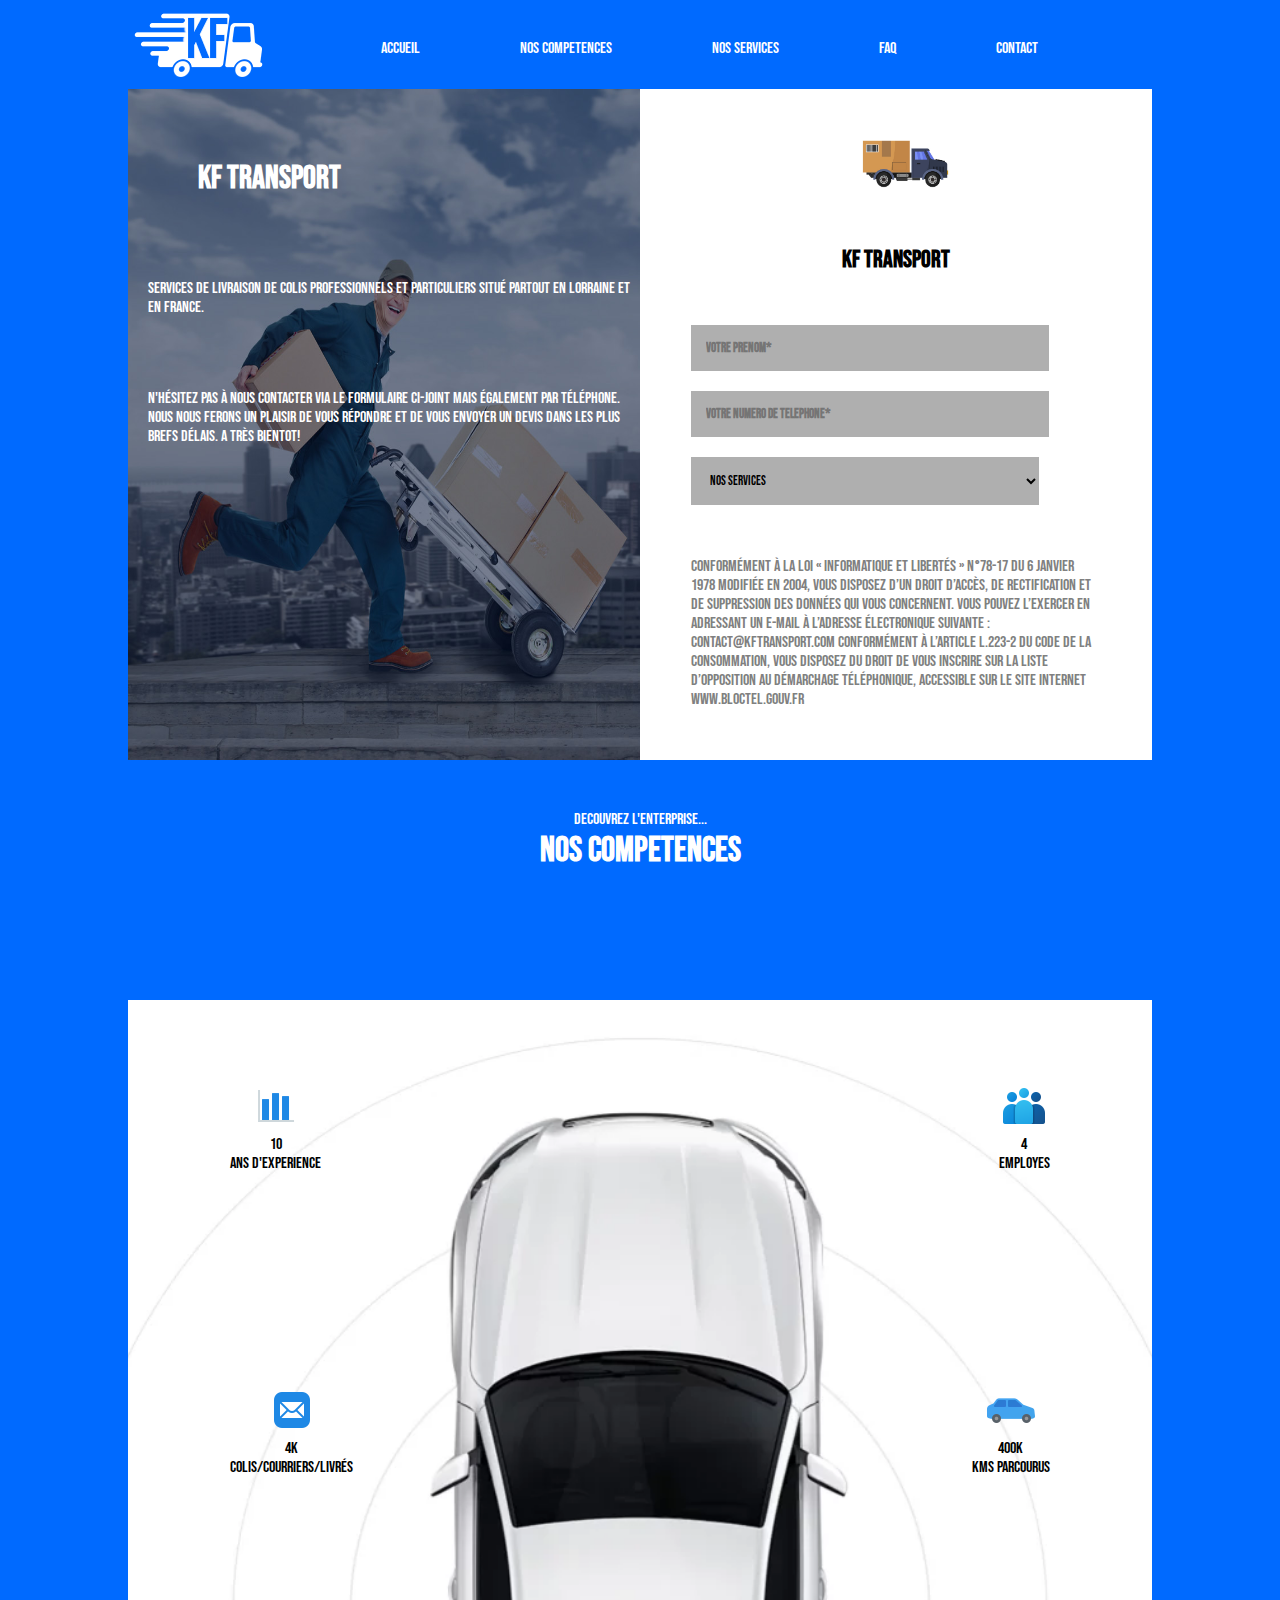
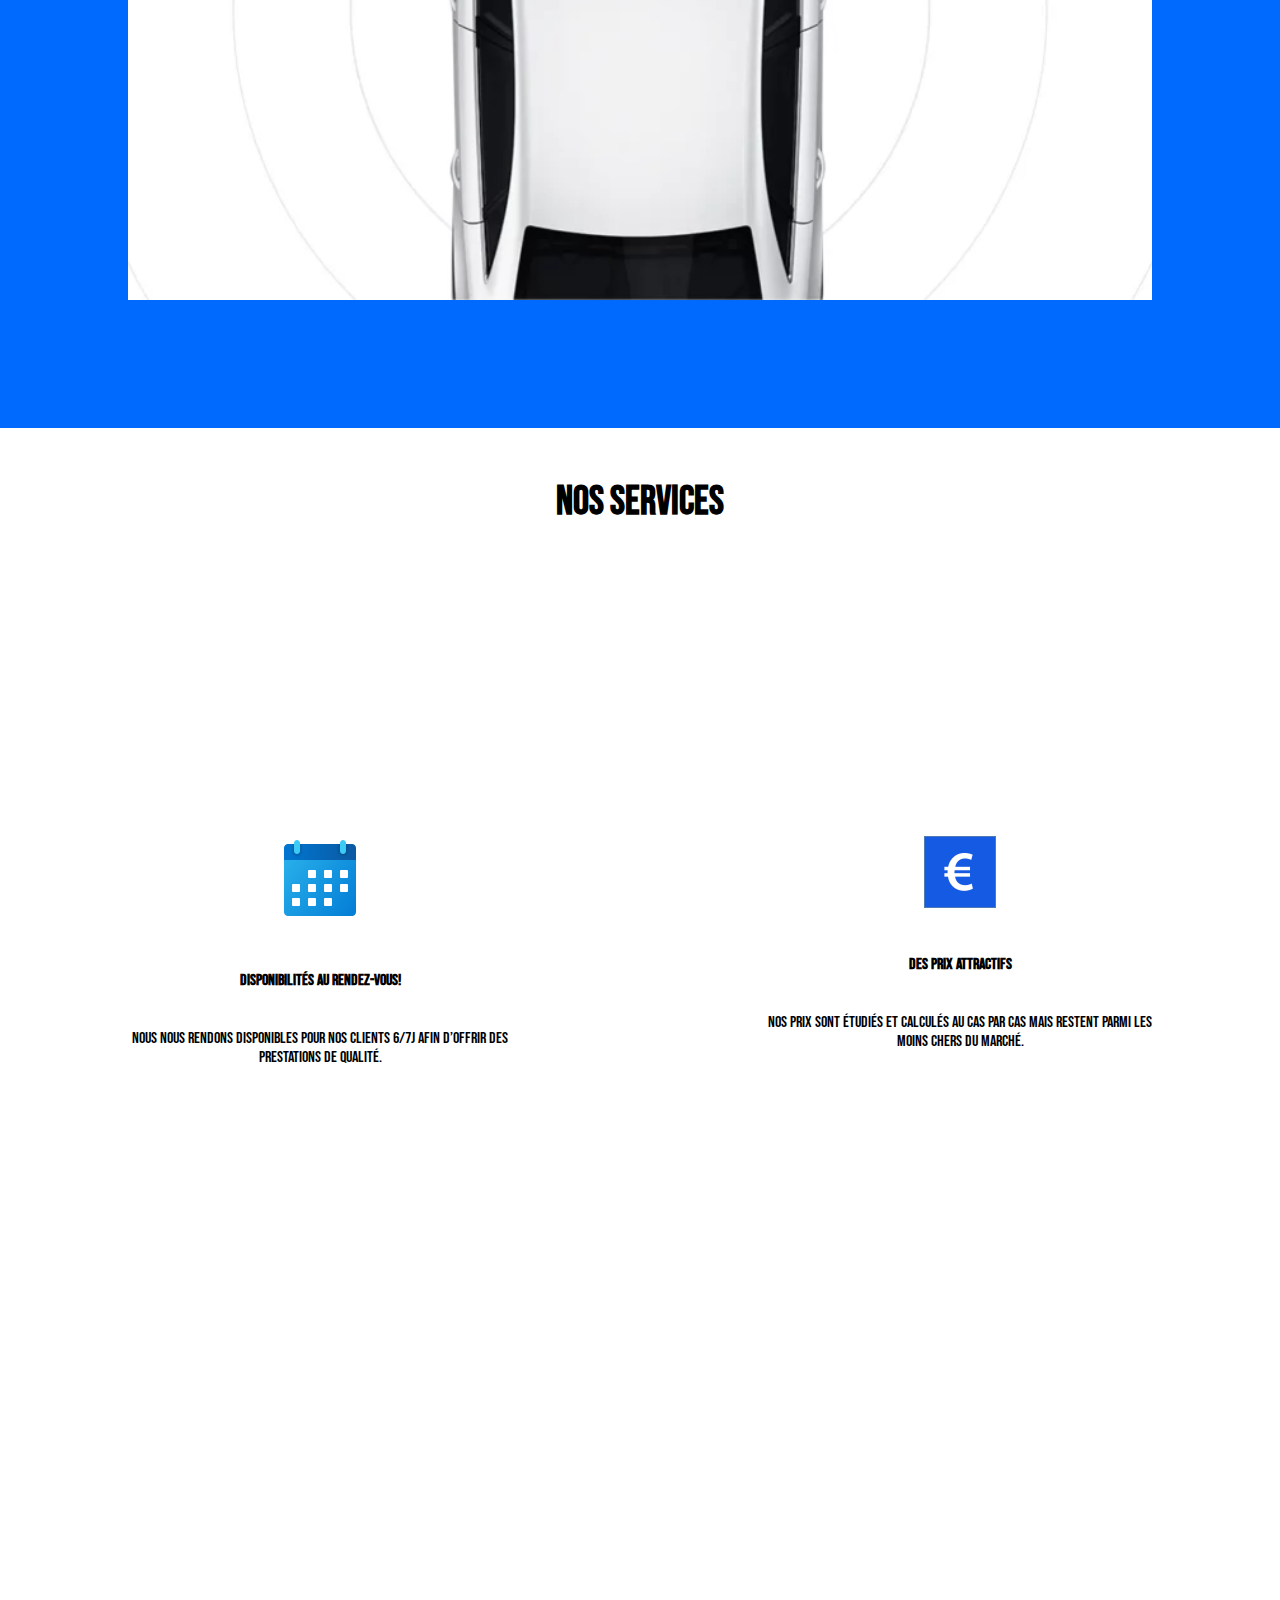
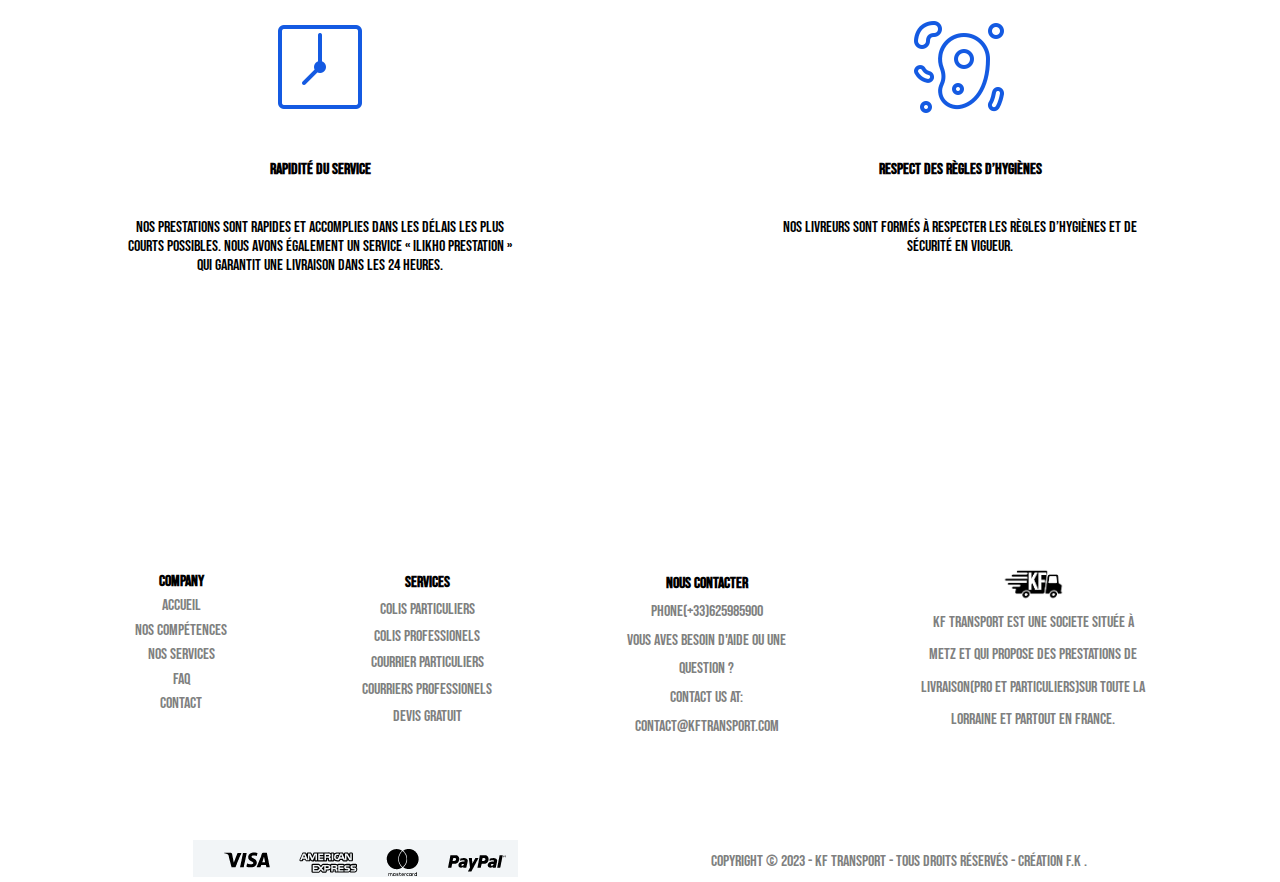
<file: index.html>
<!DOCTYPE html>
<html lang="en">
<head>
    <meta charset="UTF-8">
    <meta http-equiv="X-UA-Compatible" content="IE=edge">
    <meta name="viewport" content="width=device-width, initial-scale=1.0">
    <link rel="stylesheet" href="styles/index.css">
    <title>Document</title>
</head>
<body>
        
        
           <header>
                <nav class="navbar">
                    <div>
                       <a href="index.html"><img  src="images/logo-kf-white.png" alt="logo"></a>
                    </div>
                    <div class="nav-links">

                        <ul>
                            <li><a href="index.html">Accueil</a></li>
                            <li><a href="#paragraph_titre">Nos Competences</a></li>
                            <li><a href="#nos-services">Nos services</a></li>
                            <li><a href="pages/faq.html" >Faq</a></li>
                            <li><a href="pages/contact.html" >Contact</a></li>
                        </ul>
                    </div>
                    <div >
                        <img id="burger" src="images/burgerMenu.png" alt="burgerMenu">
                    </div>
                </nav>
            </header>
         <!-- ######################-top-page-###################### -->
            <section>
                <article class="f-block">
                    <div id="image">
                        
                        <img id="livreur"src="images/envoi-colis.jpg" alt="livreur">
                        
                        <h1>KF Transport</h1>
                        <p id="first">
                            Services de livraison de colis professionnels et particuliers situé partout en Lorraine  et en France.
                        </p>
                        

                        
                        <p id="second">
                            N'hésitez pas à nous contacter via le formulaire ci-joint mais également par téléphone. Nous nous ferons un plaisir de vous répondre et de vous envoyer un devis dans les plus brefs délais.
                        
                    
                            A très bientot!
                        </p> 

                    </div>

                    <div id="formulaire">
                         <img id="truck" src="images/delivery-truck-design-template-e31a5cad5b37024064f40cb2ab587527_screen.jpg" alt="truck">
                         <h2>KF Transport</h2>
                         <form method="post" action="" enctype="multipart/form-data">
                            <label for="prenom"></label>
                            <input type="text" id="prenom" name="prenom" placeholder="Votre prenom*"><br>
                            <label for="prenom"></label>
                             <input type="text" id="telephone"
                             name="prenom" placeholder="Votre numero de telephone*">
                             <select id="services" name="pays">
                                <optgroup label="Nos services">
                                    <option value="fr">Livraison particulaires</option>
                                    <option value="fr">Courrier particuliers</option>
                                    <option value="es" selected>Nos services</option>
                                </optgroup>
                            </select><br>
                         </form>
                         <p>
                            Conformément à la Loi « Informatique et Libertés » n°78-17 du 6 janvier 1978 modifiée en 2004, vous disposez d’un droit d’accès, de rectification et de suppression des données qui vous concernent. Vous pouvez l’exercer en adressant un e-mail à l’adresse électronique suivante : contact@kftransport.com Conformément à l’article L.223-2 du code de la consommation, vous disposez du droit de vous inscrire sur la liste d’opposition au démarchage téléphonique, accessible sur le site internet www.bloctel.gouv.fr
                         </p>
                             
                    </div>
                </article>
            </section>
        
            <!-- ##################-landing-page-################# -->
    
             <section>
                <div id="paragraph_titre">

                    <p>
                        Decouvrez l'enterprise...
                    </p>
                    <h2>Nos Competences</h2>
                </div>
                <article id="s-block">
                     <div  id="first_block"> 
                        <div>
                            <img src="images/icons8-analytics-48.png" alt="logo">
                            <p>
                                10
                            </p>
                            <p>
                                Ans d'Experience
                            </p>
                        </div>
                        <div>
                            <img src="images/icons8-conférence-téléphonique-48.png" alt="logo">
                            <p>
                                4
                            </p>
                            <p>
                                Employes
                            </p>
                        </div>
                    </div> 
      
                     <div  id="second_block">   
                        <div>
                                <img src="images/icons8-mail-48.png" alt="logo">
                                <p>
                                    4K
                                </p>
                                <p>
                                    Colis/courriers/livrés
                                </p>
                        </div>
                        <div>
                            <img src="images/icons8-berline-48.png" alt="logo">
                        
                        

                            <p>
                                400K
                            </p>
                            <p>
                                kms Parcourus
                            </p>
                        </div>
                    <!-- </div>     -->
                </article>
             </section>
        
             <!-- ##############""-nos-services-############### -->
        <main>

             
             <section>
                  <h2 id="nos-services">NOS SERVICES</h2>
                <article class="services">
                   <div >
                        <img src="images/icons8-calendrier-96.png" alt="logo">  
                        <p>
                           <strong>Disponibilités au Rendez-vous!</strong>
                        </p>
                        <p>
                            Nous nous rendons disponibles pour nos clients 6/7j afin d’offrir des prestations de qualité.
                        </p>
                   </div>
                   <div >
                        <img src="images/icons8-banque-euro-80.png" alt="logo"> 
                        <p>
                            <strong>Des Prix Attractifs</strong>
                        </p>
                        <p>
                            Nos prix sont étudiés et calculés au cas par cas mais restent parmi les moins chers du marché.
                        </p>
                   </div>
                </article>
                <article class="services">
                    <div>
                        <img id ="clock"src="images/icons8-horloge-carrée-100 (1).png" alt="logo"> 
                        <p>
                           <strong> Rapidité du service</strong>
                        </p>
                        <p>
                            Nos prestations sont rapides et accomplies dans les délais les plus courts possibles. Nous avons également un service « Ilikho Prestation » qui garantit une livraison dans les 24 heures.
                        </p>
                    </div>
                    <div>
                        <img id="microb" src="images/icons8-micro-organismes-100.png" alt="logo"> 
                        <p>
                            <strong>Respect des règles d’hygiènes</strong>
                        </p>
                        <p>
                            Nos livreurs sont formés à respecter les règles d’hygiènes et de sécurité en vigueur.
                        </p>

                    </div>
                </article>
             </section>
             <footer>
                <article id="footer">
                    <div>
                        <p class="titre">
                          <strong>Company</strong>
                        </p>
                        <p>
                            Accueil
                        </p>
                        <p>
                            Nos Compétences
                        </p>
                        <p>
                            Nos services
                        </p>
                        <p>
                            FAQ
                        </p>
                        <p>
                            Contact
                        </p>
                    </div>
                    <div>
                        <p class="titre">
                            <strong>Services</strong>
                        </p>
                        <p>
                            Colis Particuliers
                        </p>
                        <p>
                            Colis Professionels
                        </p>
                        <p>
                            Courrier particuliers
                        </p>
                        <p>
                            Courriers Professionels
                        </p>
                        <p>
                            Devis gratuit
                        </p>
                    </div>
                    <div>
                        <p class="titre">
                            <strong>Nous contacter</strong>
                        </p>
                        <p>
                            Phone(+33)625985900
                        </p>
                        <p>
                            Vous aves besoin d'aide ou une
                        </p>
                        <p>
                            question ?
                        </p>
                        <p>
                            Contact us at:
                        </p>
                        <p>
                            contact@kftransport.com
                        </p>
                    </div>
                    <div>
                        <img  id = "truck_2"src="images/logo-1.png" alt="">
                        <p>
                            Kf Transport est une societe située à
                        </p>
                        <p>
                            Metz et qui propose des prestations de
                        </p>
                        <p>
                            livraison(pro et particuliers)sur toute la
                        </p>
                        <p>
                            Lorraine et partout en France.
                        </p>
                     
                    </div>
                </article>
                <article id="paypal">
                    <div>
                        <img src="images/footer.png" alt="logo">
                    </div>
                    <div>
                        <p>
                            Copyright © 2023 - KF Transport - Tous droits réservés -  Création F.K .
                        </p>
                    </div>
                </article>
             </footer>
        </main>
         
            












    
</body>
<script>
    const menuHamburger = document.querySelector("#burger")
    const navLinks = document.querySelector(".nav-links")

    menuHamburger.addEventListener('click',()=>{
    navLinks.classList.toggle('mobile-menu')
    })
</script>
</html>
</file>
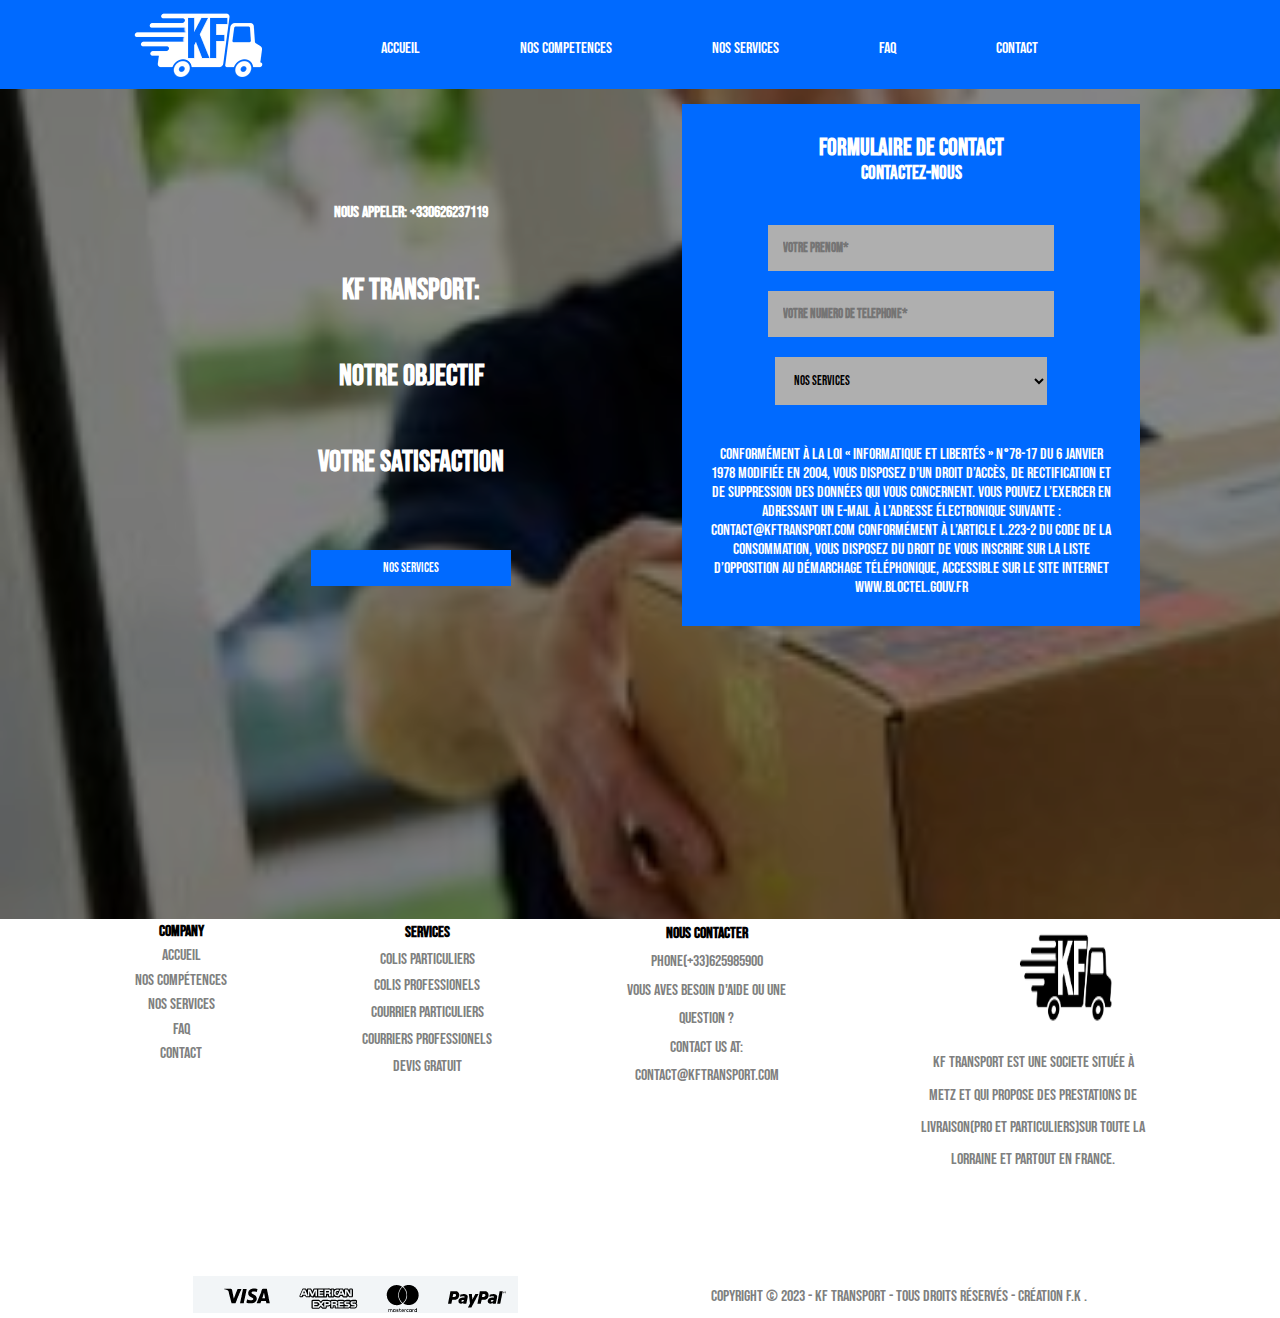
<file: pages/contact.html>
<!DOCTYPE html>
<html lang="en">
<head>
    <meta charset="UTF-8">
    <meta http-equiv="X-UA-Compatible" content="IE=edge">
    <meta name="viewport" content="width=device-width, initial-scale=1.0">
    <link rel="stylesheet" href="../styles/index.css">
    <link rel="stylesheet" href="../styles/contact.css">
    <title>Contact</title>
</head>
<body>
    
    <header>
        <nav class="navbar">
            <div>
                <a href="../index.html"><img  src="../images/logo-kf-white.png" alt="logo"></a>
            </div>
            <div class="nav-links">

                <ul>
                    <li><a href="../index.html" >Accueil</a></li>
                    <li><a href="../index.html#paragraph_titre">Nos Competences</a></li>
                    <li><a href="../index.html#nos-services">Nos services</a></li>
                    <li><a href="../pages/faq.html">Faq</a></li>
                    <li><a href="../pages/contact.html">Contact</a></li>
                </ul>
            </div>
            <div >
                <img id="burger" src="../images/burgerMenu.png" alt="burgerMenu">
            </div>
        </nav>
    </header>
    <main>
<!-- ##############-formulaire-##################"" -->
        <section id="cont">
            <article id="contact">
                <div id="para">
                    <p>
                        Nous appeler: +330626237119
                    </p>
                    <p class="import">
                        KF Transport:
                    </p>
                    <p class="import">
                        Notre objectif
                    </p>
                    <p class="import">
                        votre satisfaction
                    </p>
                    <button>
                        NOS SERVICES
                    </button>
                </div>
    <!-- ####################-seccond-block-################            -->
                <div id="form_contact">
                        
                        <h2>Formulaire de contact</h2>
                        <h3>Contactez-nous</h3>
                        <form method="post" action="" enctype="multipart/form-data">
                           <label for="prenom"></label>
                           <input type="text" id="prenom" name="prenom" placeholder="Votre prenom*"><br>
                           <label for="prenom"></label>
                            <input type="text" id="telephone"
                            name="prenom" placeholder="Votre numero de telephone*">
                            <select id="services" name="pays">
                               <optgroup label="Nos services">
                                   <option value="fr">Livraison particulaires</option>
                                   <option value="fr">Courrier particuliers</option>
                                   <option value="es" selected>Nos services</option>
                               </optgroup>
                           </select><br>
                        </form>
                        <p>
                            Conformément à la Loi « Informatique et Libertés » n°78-17 du 6 janvier 1978 modifiée en 2004, vous disposez d’un droit d’accès, de rectification et de suppression des données qui vous concernent. Vous pouvez l’exercer en adressant un e-mail à l’adresse électronique suivante : contact@kftransport.com Conformément à l’article L.223-2 du code de la consommation, vous disposez du droit de vous inscrire sur la liste d’opposition au démarchage téléphonique, accessible sur le site internet www.bloctel.gouv.fr
                         </p>
                </div>
            </article>
        </section>
        <footer>
            <article id="footer">
                <div>
                    <p class="titre">
                      <strong>Company</strong>
                    </p>
                    <p>
                        Accueil
                    </p>
                    <p>
                        Nos Compétences
                    </p>
                    <p>
                        Nos services
                    </p>
                    <p>
                        FAQ
                    </p>
                    <p>
                        Contact
                    </p>
                </div>
                <div>
                    <p class="titre">
                        <strong>Services</strong>
                    </p>
                    <p>
                        Colis Particuliers
                    </p>
                    <p>
                        Colis Professionels
                    </p>
                    <p>
                        Courrier particuliers
                    </p>
                    <p>
                        Courriers Professionels
                    </p>
                    <p>
                        Devis gratuit
                    </p>
                </div>
                <div>
                    <p class="titre">
                        <strong>Nous contacter</strong>
                    </p>
                    <p>
                        Phone(+33)625985900
                    </p>
                    <p>
                        Vous aves besoin d'aide ou une
                    </p>
                    <p>
                        question ?
                    </p>
                    <p>
                        Contact us at:
                    </p>
                    <p>
                        contact@kftransport.com
                    </p>
                </div>
                <div>
                    <img  id = "truck"src="../images/logo-1.png" alt="">
                    <p>
                        Kf Transport est une societe située à
                    </p>
                    <p>
                        Metz et qui propose des prestations de
                    </p>
                    <p>
                        livraison(pro et particuliers)sur toute la
                    </p>
                    <p>
                        Lorraine et partout en France.
                    </p>
                 
                </div>
            </article>
            <article id="paypal">
                <div>
                    <img src="../images/footer.png" alt="logo">
                </div>
                <div>
                    <p>
                        Copyright © 2023 - KF Transport - Tous droits réservés -  Création F.K .
                    </p>
                </div>
            </article>
         </footer>
    </main>
    <script>
        const menuHamburger = document.querySelector("#burger")
        const navLinks = document.querySelector(".nav-links")
    
        menuHamburger.addEventListener('click',()=>{
        navLinks.classList.toggle('mobile-menu')
        })
    </script>
</body>
</html>
</file>
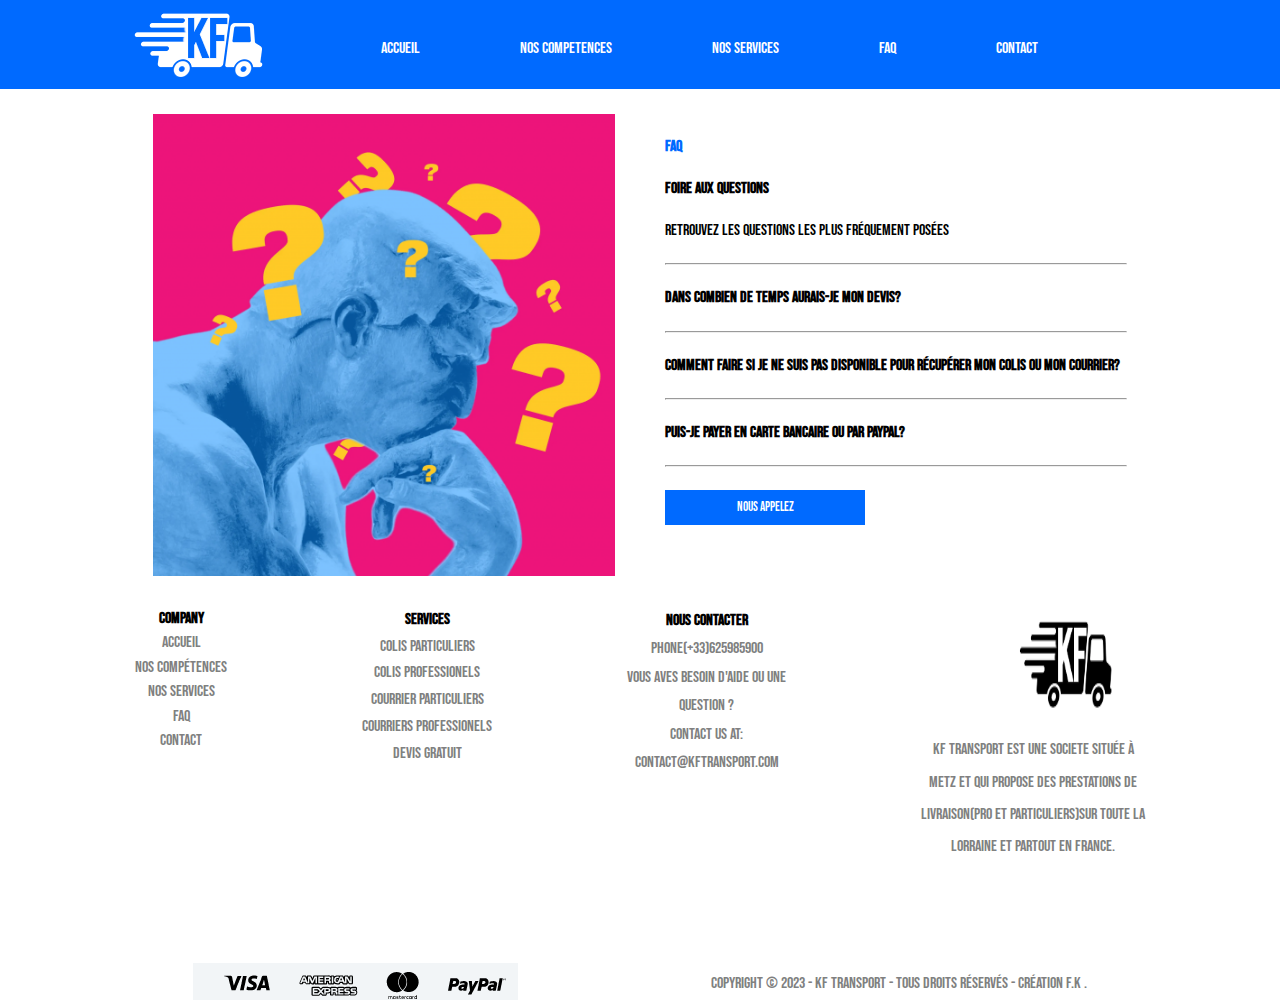
<file: pages/faq.html>
<!DOCTYPE html>
<html lang="en">
<head>
    <meta charset="UTF-8">
    <meta http-equiv="X-UA-Compatible" content="IE=edge">
    <meta name="viewport" content="width=device-width, initial-scale=1.0">
    <link rel="stylesheet" href="../styles/faq.css">
    <link rel="stylesheet" href="../styles/index.css">
    <title>Foire Aux Questions</title>
</head>
<body>
        
    <header>
        <nav class="navbar">
            <div>
                <a href="../index.html"><img  src="../images/logo-kf-white.png" alt="logo"></a>
            </div>
            <div class="nav-links">

                <ul>
                    <li><a href="../index.html" >Accueil</a></li>
                    <li><a href="../index.html#paragraph_titre">Nos Competences</a></li>
                    <li><a href="../index.html#nos-services">Nos services</a></li>
                    <li><a href="#">Faq</a></li>
                    <li><a href="../pages/contact.html" >Contact</a></li>
                </ul>
            </div>
            <div >
                <img id="burger" src="../images/burgerMenu.png" alt="burgerMenu">
            </div>
        </nav>
    </header>

    <section>
        <article id="faq">
             <div>
            <img id="faq_image"src="../images/question-1024x1024-1.png" alt="logo">
            </div>
            <div id="questionaire">
                
                    <p id="p_faq">
                        FAQ
                    </p>
                    <p>
                        <strong>Foire Aux Questions</strong>
                    </p>
                    <p id="p3_faq">
                        Retrouvez les questions les plus fréquement posées
                    </p>
    
                <hr>
    
                    <p>
                    <strong> Dans combien de temps aurais-je mon devis?</strong>
                    </p>
                    <hr>
                    <p>
                        <strong>
                            Comment faire si je ne suis pas disponible pour récupérer mon colis ou mon courrier?
                        </strong>
                    </p>
                    <hr>
                    <p>
                        <strong>
                            Puis-je payer en carte bancaire ou par paypal?
                        </strong>
                    </p>
                    <hr>
                    <button id="appelez">
                        NOUS APPELEZ
                    </button>
                
            </div> 

        </article>
    </section>
    <footer>
        <article id="footer">
            <div>
                <p class="titre">
                  <strong>Company</strong>
                </p>
                <p>
                    Accueil
                </p>
                <p>
                    Nos Compétences
                </p>
                <p>
                    Nos services
                </p>
                <p>
                    FAQ
                </p>
                <p>
                    Contact
                </p>
            </div>
            <div>
                <p class="titre">
                    <strong>Services</strong>
                </p>
                <p>
                    Colis Particuliers
                </p>
                <p>
                    Colis Professionels
                </p>
                <p>
                    Courrier particuliers
                </p>
                <p>
                    Courriers Professionels
                </p>
                <p>
                    Devis gratuit
                </p>
            </div>
            <div>
                <p class="titre">
                    <strong>Nous contacter</strong>
                </p>
                <p>
                    Phone(+33)625985900
                </p>
                <p>
                    Vous aves besoin d'aide ou une
                </p>
                <p>
                    question ?
                </p>
                <p>
                    Contact us at:
                </p>
                <p>
                    contact@kftransport.com
                </p>
            </div>
            <div>
                <img  id = "truck"src="../images/logo-1.png" alt="logo">
                <p>
                    Kf Transport est une societe située à
                </p>
                <p>
                    Metz et qui propose des prestations de
                </p>
                <p>
                    livraison(pro et particuliers)sur toute la
                </p>
                <p>
                    Lorraine et partout en France.
                </p>
             
            </div>
        </article>
        <article id="paypal">
            <div>
                <img src="../images/footer.png" alt="logo">
            </div>
            <div>
                <p>
                    Copyright © 2023 - KF Transport - Tous droits réservés -  Création F.K .
                </p>
            </div>
        </article>
     </footer>
           
            <script>
                const menuHamburger = document.querySelector("#burger")
                const navLinks = document.querySelector(".nav-links")
            
                menuHamburger.addEventListener('click',()=>{
                navLinks.classList.toggle('mobile-menu')
                })
            </script>
</body>
</html>
</file>
<file: styles/index.css>
@import url('https://fonts.googleapis.com/css2?family=Bebas+Neue&display=swap');
*{
    margin: 0;
    padding: 0;
    text-decoration: none;
    list-style: none;
    font-family: 'Bebas Neue', cursive;
    font: size 1.8rem;
}
body{
     background-color: rgb(0, 106, 255);
}

   
 
/* #logo{
    position: absolute;
    top: 10px;
} */

.navbar {
  
    margin: 0 auto;
    margin-top: 10px;
    width: 80%;
    display: flex;
    justify-content: space-between;
    align-items: center;
    
}
.nav-links ul{
    display: flex;
    justify-content: space-between;
}
.nav-links ul li{
    margin: 0 50px;
    
}

#burger{
    position: absolute;
    display: none;
    top: 0px;
    right: 0px;
    width: 80px;
    height: 80px;
}



/* #############-top-page-############### */
.f-block div{
    position: relative;
    width: 80%;
    
    margin: 0 auto;
}

#livreur{
    width: 100%;
    height: 100%;
}

#formulaire{
    background-color: white;
}
h1{
    position: absolute;
    z-index: 1;
   top: 70px;
   left: 70px;
   color: white;
}
.f-block #first {
    position: absolute;
    
    top: 140px;
    left: 20px;
    padding: 50px 0;
    color: white;
    
}
.f-block #second {
    position: absolute;
    
    top: 250px;
    left: 20px;
    padding: 50px 0;
    color: white;
    
}
/* #######formulaire##### */
 #truck{
     width: 100px;
    height: 100px;
    margin: 5% 30%;
 }
 form{
   
     margin: 10% ;
    }
    
 #prenom{
     padding: 15px;
    background-color: rgb(175, 175, 175);
    border-style: none;
    font-weight: 800;
    width: 80%;
}
#telephone{
    padding: 15px;
    background-color: rgb(175, 175, 175);
    border-style: none;
    font-weight: 800;
    margin-top: 20px;
    width: 80%;
    
} 
#services{
    padding: 15px;
    background-color: rgb(175, 175, 175);
    border-style: none;
   
    margin-top: 20px;
    width: 95%;
}

#formulaire p{
    width: 80%;
    color: gray;
    margin: 10% 10%;
}



/* ##############"landing-page-################" */

#s-block{
    position: relative;
    display: block;
    width: 80%;
 
    background-color: white;
    margin: 10% 10%;
    
    
}
#first_block {
    
    margin: 0 auto;
    width: 80%;
    justify-content: space-between;
    text-align: center;
}
#first_block div{
    padding: 10% 0;
} 

#second_block{
    
    top: 700px;
    margin: 0 auto;
    margin-top: 50px;
    width: 80%;
    text-align: center;
    justify-content: space-between;
    
}
 #second_block div{
    padding: 10% 0;
} 





/* ####################nos-services-###############"" */
.services div{
    
    /* border: 2px solid black; */
    background-color: white;
    width: 80%;
    text-align: center;
    margin: 10% 10%;
    padding: 10%  0;
  
}
.services div p{
    margin: 10% 0;
}
#nos-services{
    text-align: center;
    padding: 15px;
}
main{
    background-color: white;
}
.services div:hover{
    background-color:rgb(0, 106, 255);
    color: white;
}
/* ################footer############### */
footer div{
    text-align: center;
}
footer div p{
    padding: 3% 0;
    color: grey;
}
.titre{
    color: black;
}





@media screen and (min-width:901px) {
    .f-block{
        display: flex;
        width: 80%;
        margin: 0 auto;
        
    }
    #services{
        width: 85%;
      }
      .services{
        display: flex;
        width: 100%;
        margin: 0 auto;
    }
    #s-block{
        width: 80%;
        height: 100vh;
        background-image: url(../images/car-background-2-1024x708.webp);
        background-position: center;
        background-repeat: no-repeat;
        background-size: cover;
    }
    #first_block{
        display: flex;
    }
    #second_block{
        display: flex;
    }
    h2{
        text-align: center;
    }
    #nos-services{
        text-align: center;
        font-size: 40px;
        padding: 50px;
    }
    #footer{
        display: flex;
        width: 100%;
        justify-content: space-evenly;
        /* background-color: rgb(0, 106, 255); */
        
    }
    #paypal{
        display: flex;
        width: 100%;
        justify-content: space-evenly;
        margin-top: 100px;
    }
    .nav-links ul a::after{
        content: '';
        display: block;
        width: 0;
        height: 2px;
        background: white;
        transition: width .3s;
        
    }
    .nav-links ul a:hover::after{
        width: 120%;
    }
    .nav-links ul a{
        color: white;
    } 
    #faq{
        display: flex;
        width: 80%;
        margin: 0 auto;
    }
    #contact{
    
        display: flex;
        width: 80%;
        margin: 0 auto;
        justify-content: space-between;
    }
    section #form_contact{
        width: 40%;
    }
    #para{
       
        margin: 0 auto;
        margin-top: 50px;
       
    }
    #para p{
          margin: 50px 20px;
    }
    #paragraph_titre{
        text-align: center;
        color: white;
        margin-top: 50px;
    }
    #paragraph_titre h2{
        font-size: 35px;
    }
    #clock{
        background-color: white;
    }
    #microb{
        background-color: white;
    }
    #truck{
        /* width: 62px;
        height: 33px; */
        margin: 5% 42%;
    }
    #truck_2{
        width: 62px;
        height: 32px;
    }
   
   

    /* #footer p{
        color: white;
    }
     */
       
   
    
}
@media screen and (max-width:900px){
    .nav-links{
        z-index: 2;
        width: 100%;
        height: 100vh;
        background-color: rgba(255, 255, 255, 0.288);
        backdrop-filter: blur(4px);
        position: absolute;
        top: 0;
        left: 0;
        display: flex;
        justify-content: center;
        align-items: center;
        margin-left: -100%;
        transition: all 0.5s ease;
    } 
    .nav-links ul{
      
        display: flex;
        flex-direction: column;
        align-items: center;
    }
    .nav-links.mobile-menu{
        
        margin-left: 0;
    }
    #burger{
        position: absolute;
        z-index: 2;
        display: block;
    }
    .nav-links ul li{
        margin: 25px 0;
        font-size: 1.5em;
    }
    #livreur{
        width:100% ;
        height: 100vh;
    }
    h2{
        text-align: center;
    }
    .nav-links ul a{
        color: rgb(0, 106, 255);
    } 
    #paragraph_titre{
        text-align: center;
        color: white;
        margin-top: 50px;
    }
    #paragraph_titre h2{
        font-size: 35px;
    }
    #clock{
        background-color: white;
    }
    #microb{
        background-color: white;
    }
   
}
</file>
<file: styles/contact.css>
main{
    background-image:url("../images/colis-preparation-livraison-1024x683-1-300x200.jpg") ;
    background-repeat: no-repeat;
    background-size: cover;
  
}
#cont{
   
    padding: 15px;
    height: 800px;
    background-color: rgba(0, 0, 0, 0.474);
}

button{
    width: 200px;
    padding: 10px;
    background-color: rgb(0, 106, 255);
    color: white;
    border-style: none;
    cursor: pointer;
    margin-top: 20px;
}
#contact #para{
   
    padding: 29px 29px;
    text-align: center;
    color: white;
    font-weight: 900;
   
}
.import{
    font-size: 30px;
}
#contact #para p {
    margin-top: 20px;
}
/* #############second-block-#################"" */
#form_contact{
    background-color: rgb(0, 106, 255);
    color: white;
    text-align: center;
    padding: 29px 29px;
    width: 80%;
}
footer{
    background-color: white;
}
</file>
<file: styles/faq.css>
section{
    background-color: white;
}
#faq div{
 
   
    width: 80%;
    padding: 25px;
}
#faq{
    display: block;
}
#faq_image{
    width: 100%;
  
}
#questionaire p,button{
    margin: 5% 0
}
#appelez{
    width: 200px;
    padding: 2% 2%;
    background-color: rgb(0, 106, 255);
    color: white;
    border-style: none;
    cursor: pointer;
    
}
footer{
    background-color: white;
}
#p_faq{
    color: rgb(0, 106, 255);
    font-weight: 800;
}
</file>
